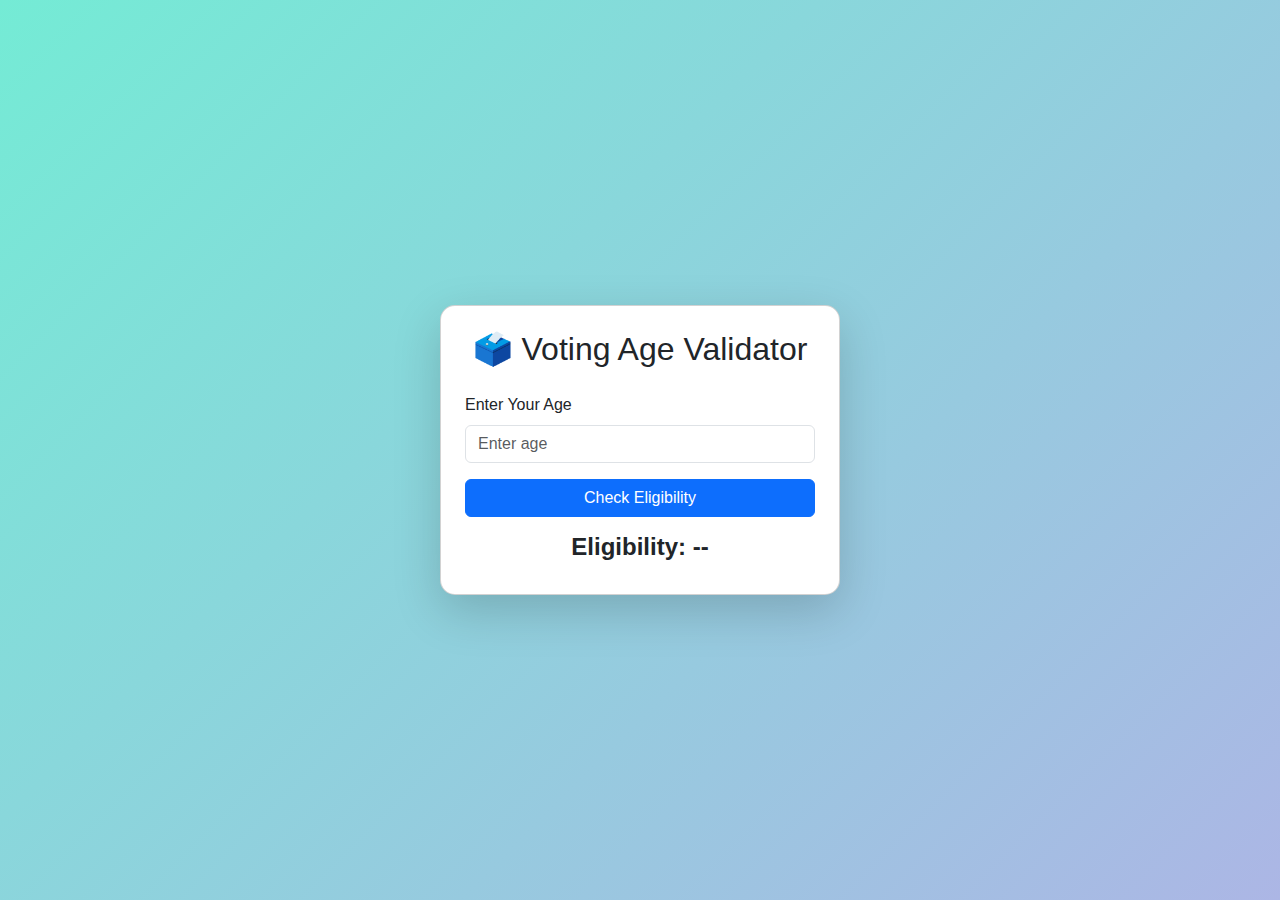
<file: javascript task/ageforvoting/index.html>
<!DOCTYPE html>
<html lang="en">
<head>
  <meta charset="UTF-8">
  <meta name="viewport" content="width=device-width, initial-scale=1.0">
  <title>Voting Age Validator</title>
  <!-- Bootstrap CSS -->
  <link href="https://cdn.jsdelivr.net/npm/bootstrap@5.3.0/dist/css/bootstrap.min.css" rel="stylesheet">
  <!-- Custom CSS -->
  <link rel="stylesheet" href="style.css">
</head>
<body>
  <div class="container d-flex justify-content-center align-items-center vh-100">
    <div class="card shadow-lg p-4 calc-card animate__animated animate__fadeInDown">
      <h2 class="text-center mb-4">🗳️ Voting Age Validator</h2>
      <form onsubmit="return validateAge()">
        <div class="mb-3">
          <label for="age" class="form-label">Enter Your Age</label>
          <input type="number" id="age" class="form-control" placeholder="Enter age">
        </div>
        <button type="submit" class="btn btn-primary w-100 btn-animate">Check Eligibility</button>
      </form>
      <div class="mt-3 text-center">
        <h4 id="result">Eligibility: --</h4>
      </div>
    </div>
  </div>

  <!-- Bootstrap JS -->
  <script src="https://cdn.jsdelivr.net/npm/bootstrap@5.3.0/dist/js/bootstrap.bundle.min.js"></script>
  <!-- External JS -->
  <script src="script.js"></script>
</body>
</html>
</file>
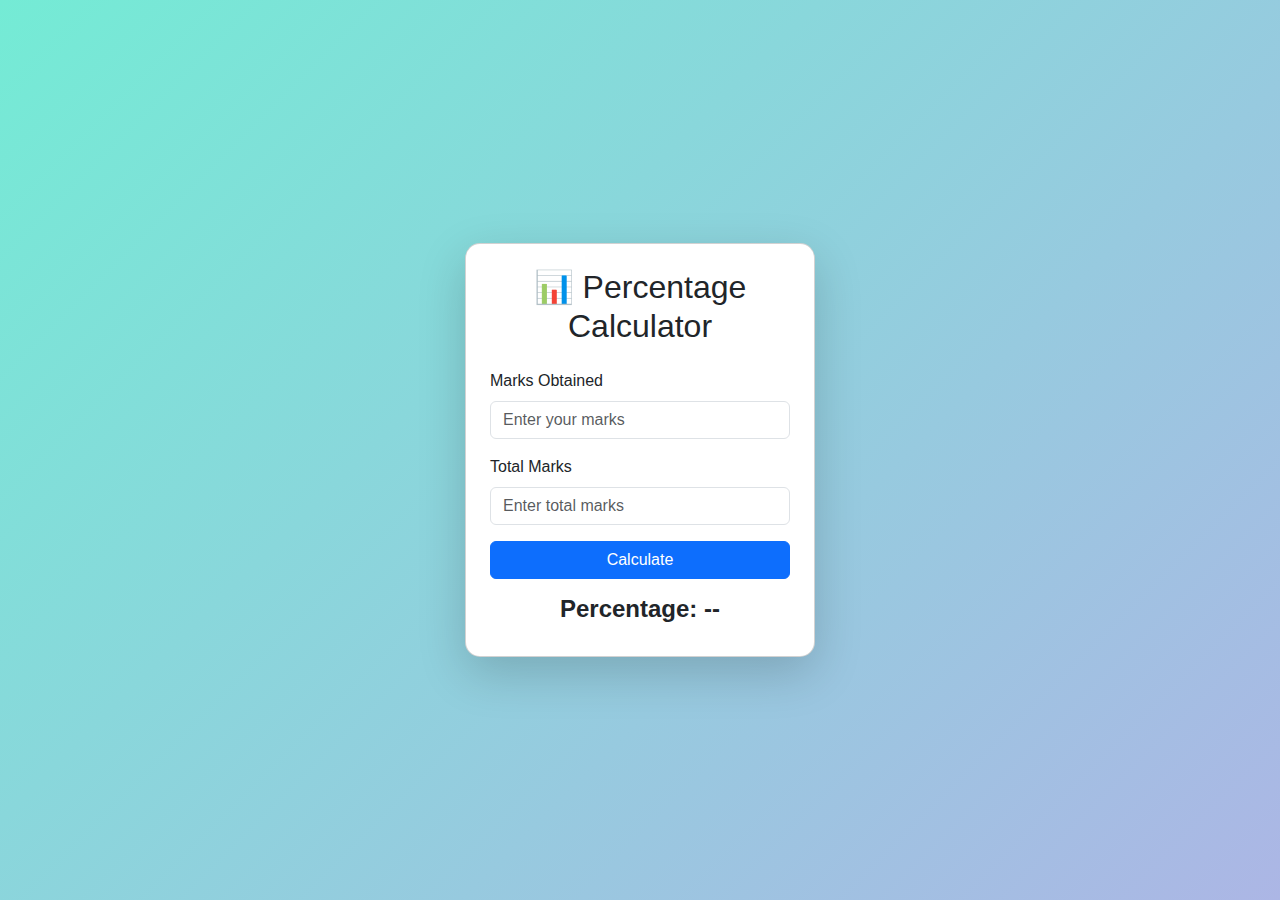
<file: javascript task/calculatepercentageusingmarks/index.html>
<!DOCTYPE html>
<html lang="en">
<head>
  <meta charset="UTF-8">
  <meta name="viewport" content="width=device-width, initial-scale=1.0">
  <title>Percentage Calculator</title>
  <!-- Bootstrap CSS -->
  <link href="https://cdn.jsdelivr.net/npm/bootstrap@5.3.0/dist/css/bootstrap.min.css" rel="stylesheet">
  <!-- Custom CSS -->
  <link rel="stylesheet" href="style.css">
</head>
<body>
  <div class="container d-flex justify-content-center align-items-center vh-100">
    <div class="card shadow-lg p-4 calc-card">
      <h2 class="text-center mb-4">📊 Percentage Calculator</h2>
      <form onsubmit="return calculatePercentage()">
        <div class="mb-3">
          <label for="marksObtained" class="form-label">Marks Obtained</label>
          <input type="number" id="marksObtained" class="form-control" placeholder="Enter your marks">
        </div>
        <div class="mb-3">
          <label for="totalMarks" class="form-label">Total Marks</label>
          <input type="number" id="totalMarks" class="form-control" placeholder="Enter total marks">
        </div>
        <button type="submit" class="btn btn-primary w-100 btn-animate">Calculate</button>
      </form>
      <div class="mt-3 text-center">
        <h4 id="result">Percentage: --</h4>
      </div>
    </div>
  </div>

  <!-- Bootstrap JS -->
  <script src="https://cdn.jsdelivr.net/npm/bootstrap@5.3.0/dist/js/bootstrap.bundle.min.js"></script>
  <!-- External JS -->
  <script src="script.js"></script>
</body>
</html>
</file>
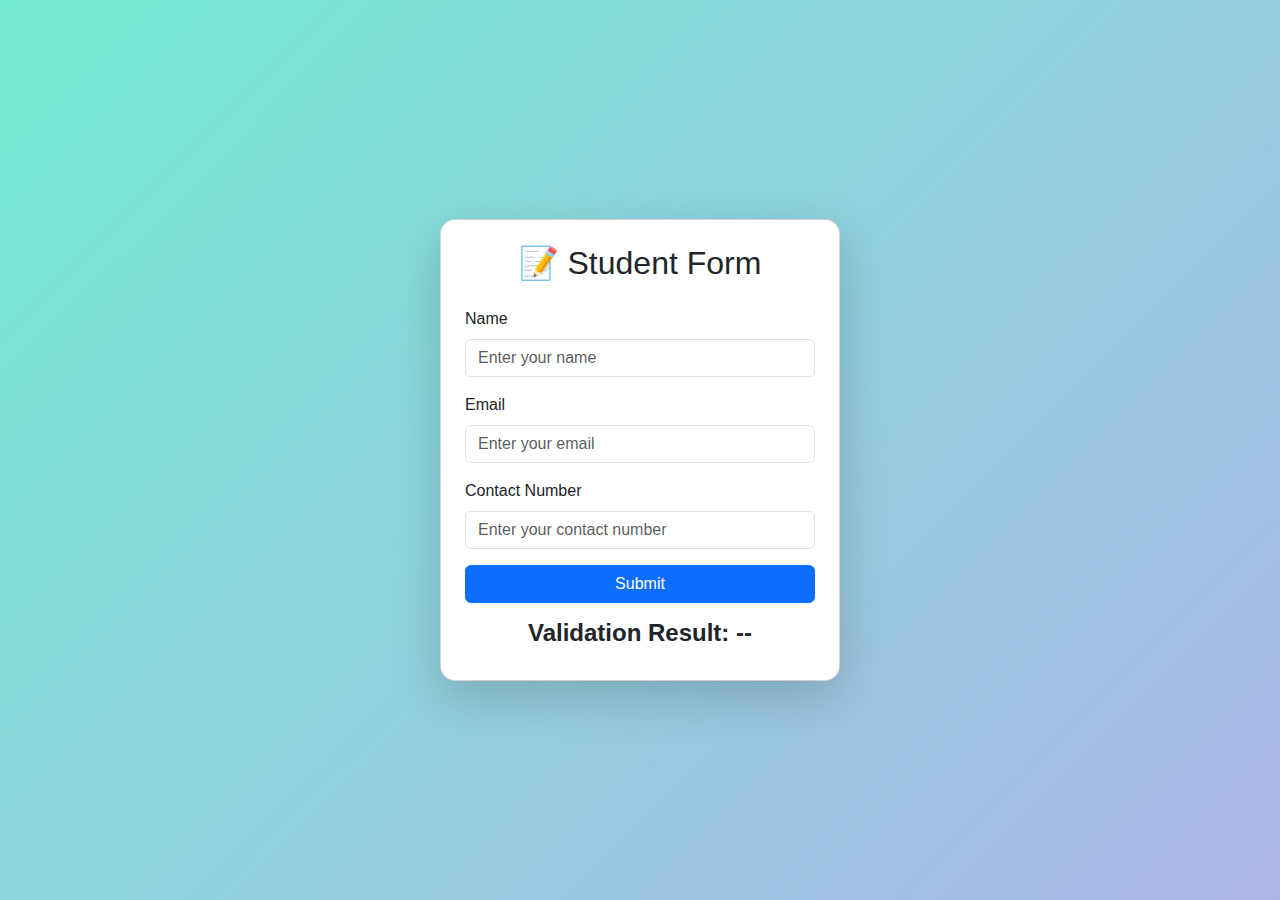
<file: javascript task/formwithfield/index.html>
<!DOCTYPE html>
<html lang="en">
<head>
  <meta charset="UTF-8">
  <meta name="viewport" content="width=device-width, initial-scale=1.0">
  <title>Form Validation</title>
  <!-- Bootstrap CSS -->
  <link href="https://cdn.jsdelivr.net/npm/bootstrap@5.3.0/dist/css/bootstrap.min.css" rel="stylesheet">
  <!-- Custom CSS -->
  <link rel="stylesheet" href="style.css">
</head>
<body>
  <div class="container d-flex justify-content-center align-items-center vh-100">
    <div class="card shadow-lg p-4 form-card">
      <h2 class="text-center mb-4">📝 Student Form</h2>
      <form onsubmit="return validateForm()">
        <div class="mb-3">
          <label for="name" class="form-label">Name</label>
          <input type="text" id="name" class="form-control" placeholder="Enter your name">
        </div>
        <div class="mb-3">
          <label for="email" class="form-label">Email</label>
          <input type="text" id="email" class="form-control" placeholder="Enter your email">
        </div>
        <div class="mb-3">
          <label for="contact" class="form-label">Contact Number</label>
          <input type="text" id="contact" class="form-control" placeholder="Enter your contact number">
        </div>
        <button type="submit" class="btn btn-primary w-100 btn-animate">Submit</button>
      </form>
      <div class="mt-3 text-center">
        <h4 id="message">Validation Result: --</h4>
      </div>
    </div>
  </div>

  <!-- Bootstrap JS -->
  <script src="https://cdn.jsdelivr.net/npm/bootstrap@5.3.0/dist/js/bootstrap.bundle.min.js"></script>
  <!-- External JS -->
  <script src="script.js"></script>
</body>
</html>
</file>
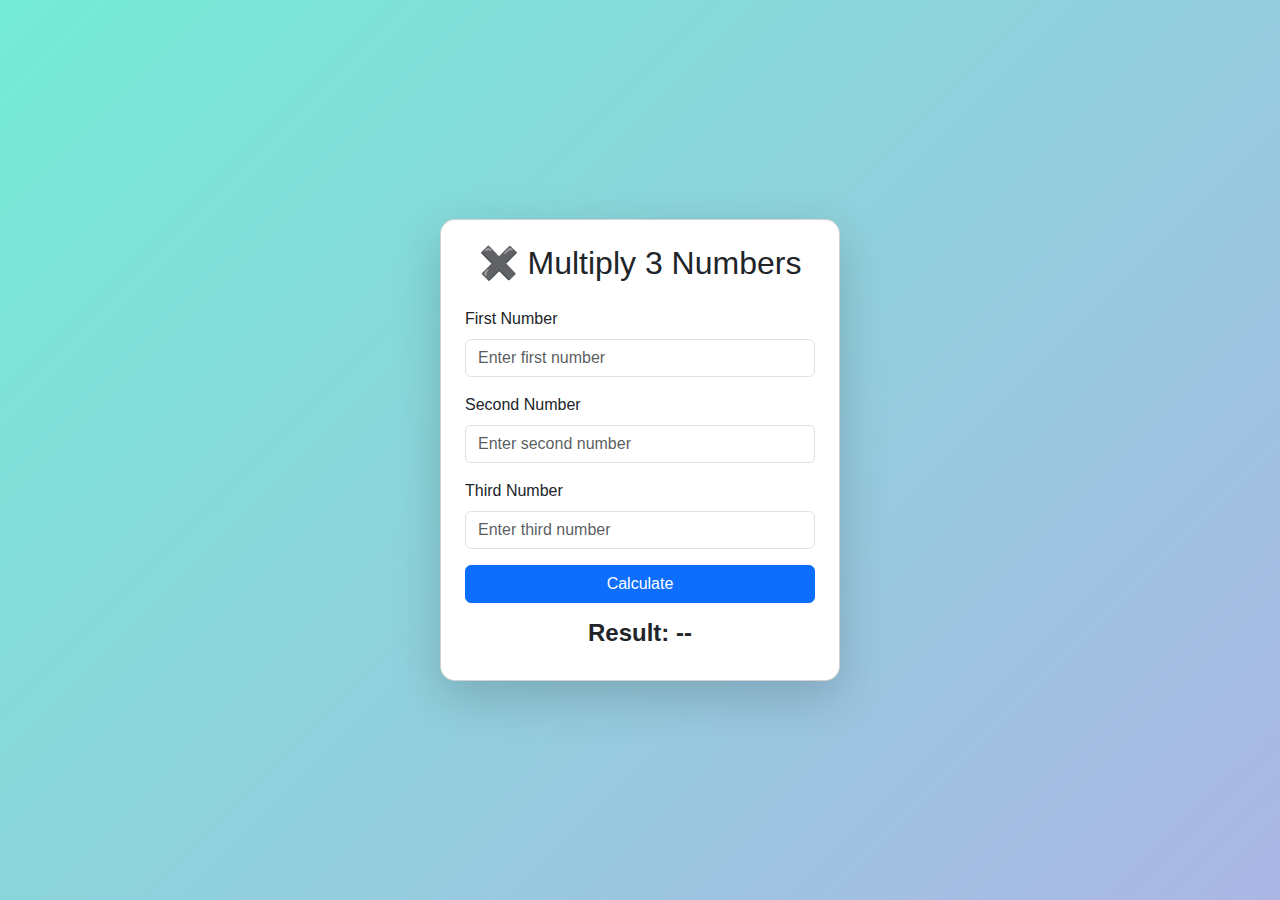
<file: javascript task/multi3num/index.html>
<!DOCTYPE html>
<html lang="en">
<head>
  <meta charset="UTF-8">
  <meta name="viewport" content="width=device-width, initial-scale=1.0">
  <title>Multiply 3 Numbers</title>
  <!-- Bootstrap CSS -->
  <link href="https://cdn.jsdelivr.net/npm/bootstrap@5.3.0/dist/css/bootstrap.min.css" rel="stylesheet">
  <!-- Custom CSS -->
  <link rel="stylesheet" href="style.css">
</head>
<body>
  <div class="container d-flex justify-content-center align-items-center vh-100">
    <div class="card shadow-lg p-4 calc-card">
      <h2 class="text-center mb-4">✖️ Multiply 3 Numbers</h2>
      <form onsubmit="return multiplyNumbers()">
        <div class="mb-3">
          <label for="num1" class="form-label">First Number</label>
          <input type="number" id="num1" class="form-control" placeholder="Enter first number">
        </div>
        <div class="mb-3">
          <label for="num2" class="form-label">Second Number</label>
          <input type="number" id="num2" class="form-control" placeholder="Enter second number">
        </div>
        <div class="mb-3">
          <label for="num3" class="form-label">Third Number</label>
          <input type="number" id="num3" class="form-control" placeholder="Enter third number">
        </div>
        <button type="submit" class="btn btn-primary w-100 btn-animate">Calculate</button>
      </form>
      <div class="mt-3 text-center">
        <h4 id="result">Result: --</h4>
      </div>
    </div>
  </div>

  <!-- Confetti Canvas -->
  <canvas id="confettiCanvas"></canvas>

  <!-- Bootstrap JS -->
  <script src="https://cdn.jsdelivr.net/npm/bootstrap@5.3.0/dist/js/bootstrap.bundle.min.js"></script>
  <!-- External JS -->
  <script src="script.js"></script>
</body>
</html>
</file>
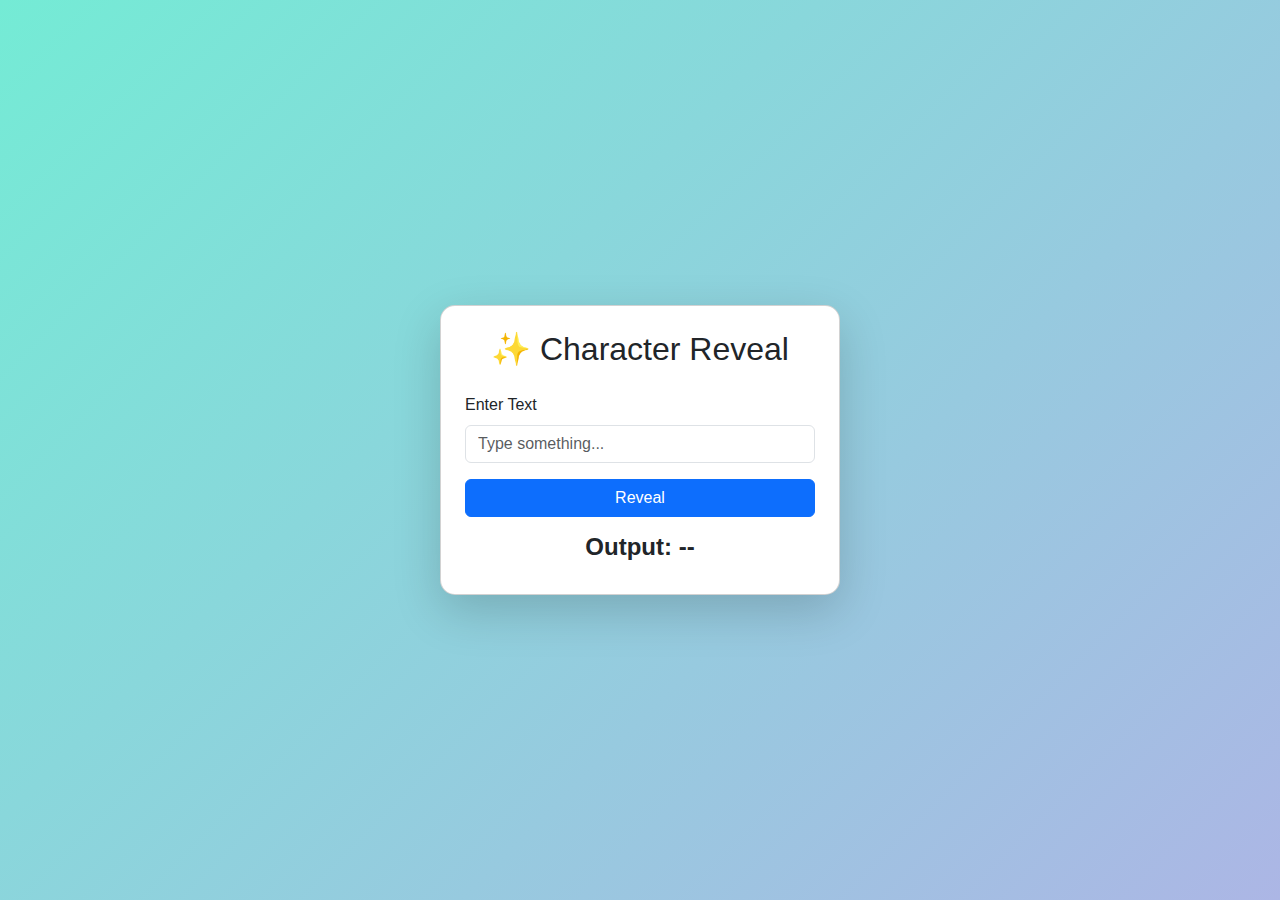
<file: javascript task/settimeout/index.html>
<!DOCTYPE html>
<html lang="en">
<head>
  <meta charset="UTF-8">
  <meta name="viewport" content="width=device-width, initial-scale=1.0">
  <title>Character Reveal Animation</title>
  <!-- Bootstrap CSS -->
  <link href="https://cdn.jsdelivr.net/npm/bootstrap@5.3.0/dist/css/bootstrap.min.css" rel="stylesheet">
  <!-- Custom CSS -->
  <link rel="stylesheet" href="style.css">
</head>
<body>
  <div class="container d-flex justify-content-center align-items-center vh-100">
    <div class="card shadow-lg p-4 calc-card">
      <h2 class="text-center mb-4">✨ Character Reveal</h2>
      <form onsubmit="return showCharacters()">
        <div class="mb-3">
          <label for="inputText" class="form-label">Enter Text</label>
          <input type="text" id="inputText" class="form-control" placeholder="Type something...">
        </div>
        <button type="submit" class="btn btn-primary w-100 btn-animate">Reveal</button>
      </form>
      <div class="mt-3 text-center">
        <h4 id="result">Output: --</h4>
      </div>
    </div>
  </div>

  <!-- Bootstrap JS -->
  <script src="https://cdn.jsdelivr.net/npm/bootstrap@5.3.0/dist/js/bootstrap.bundle.min.js"></script>
  <!-- External JS -->
  <script src="script.js"></script>
</body>
</html>
</file>
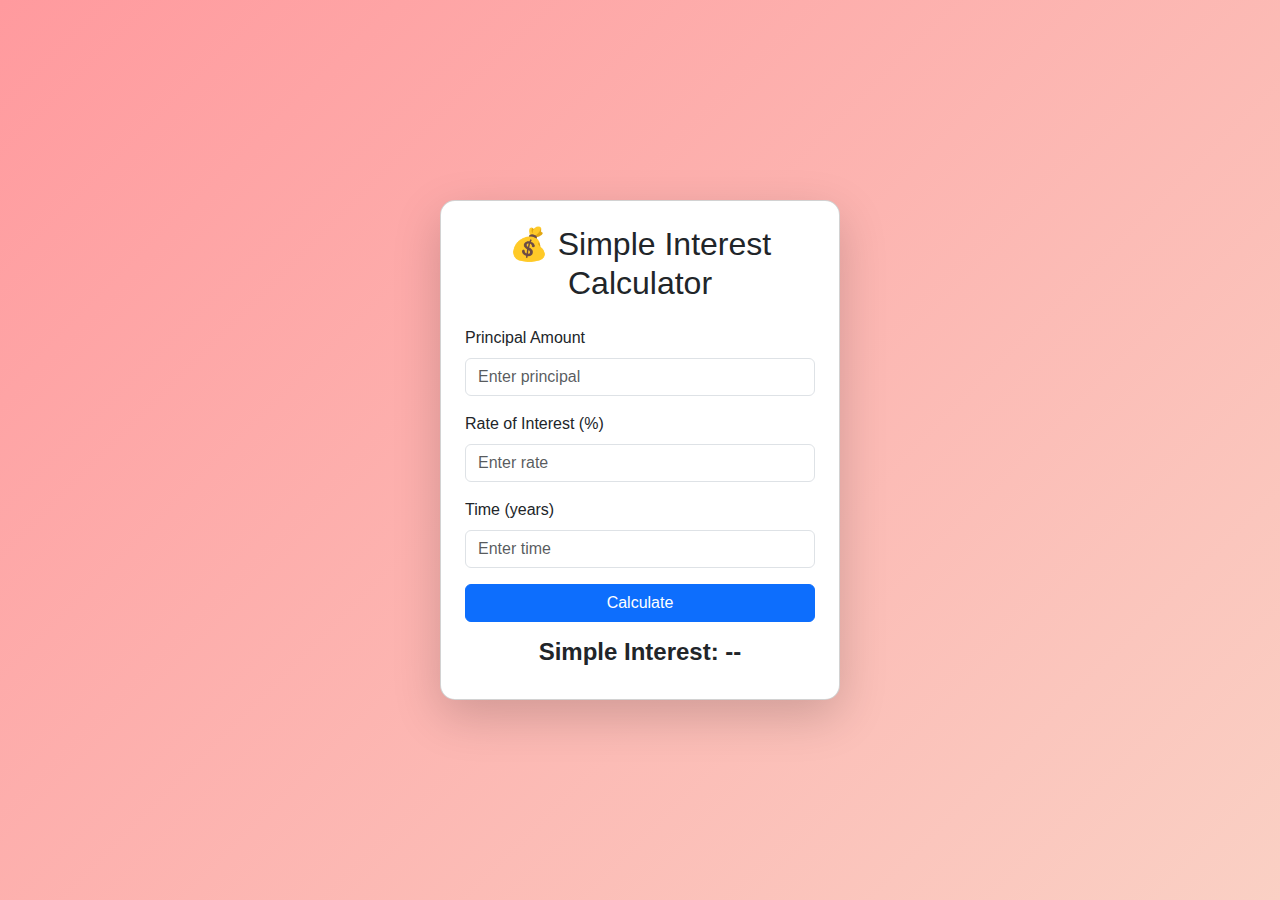
<file: javascript task/simpleintrest/index.html>
<!DOCTYPE html>
<html lang="en">
<head>
  <meta charset="UTF-8">
  <meta name="viewport" content="width=device-width, initial-scale=1.0">
  <title>Simple Interest Calculator</title>
  <!-- Bootstrap CSS -->
  <link href="https://cdn.jsdelivr.net/npm/bootstrap@5.3.0/dist/css/bootstrap.min.css" rel="stylesheet">
  <!-- Custom CSS -->
  <link rel="stylesheet" href="style.css">
</head>
<body>
  <div class="container d-flex justify-content-center align-items-center vh-100">
    <div class="card shadow-lg p-4 calc-card animate__animated animate__fadeInDown">
      <h2 class="text-center mb-4">💰 Simple Interest Calculator</h2>
      <form onsubmit="return calculateInterest()">
        <div class="mb-3">
          <label for="principal" class="form-label">Principal Amount</label>
          <input type="number" id="principal" class="form-control" placeholder="Enter principal">
        </div>
        <div class="mb-3">
          <label for="rate" class="form-label">Rate of Interest (%)</label>
          <input type="number" id="rate" class="form-control" placeholder="Enter rate">
        </div>
        <div class="mb-3">
          <label for="time" class="form-label">Time (years)</label>
          <input type="number" id="time" class="form-control" placeholder="Enter time">
        </div>
        <button type="submit" class="btn btn-primary w-100 btn-animate">Calculate</button>
      </form>
      <div class="mt-3 text-center">
        <h4 id="result">Simple Interest: --</h4>
      </div>
    </div>
  </div>

  <!-- Bootstrap JS -->
  <script src="https://cdn.jsdelivr.net/npm/bootstrap@5.3.0/dist/js/bootstrap.bundle.min.js"></script>
  <!-- External JS -->
  <script src="script.js"></script>
</body>
</html>
</file>
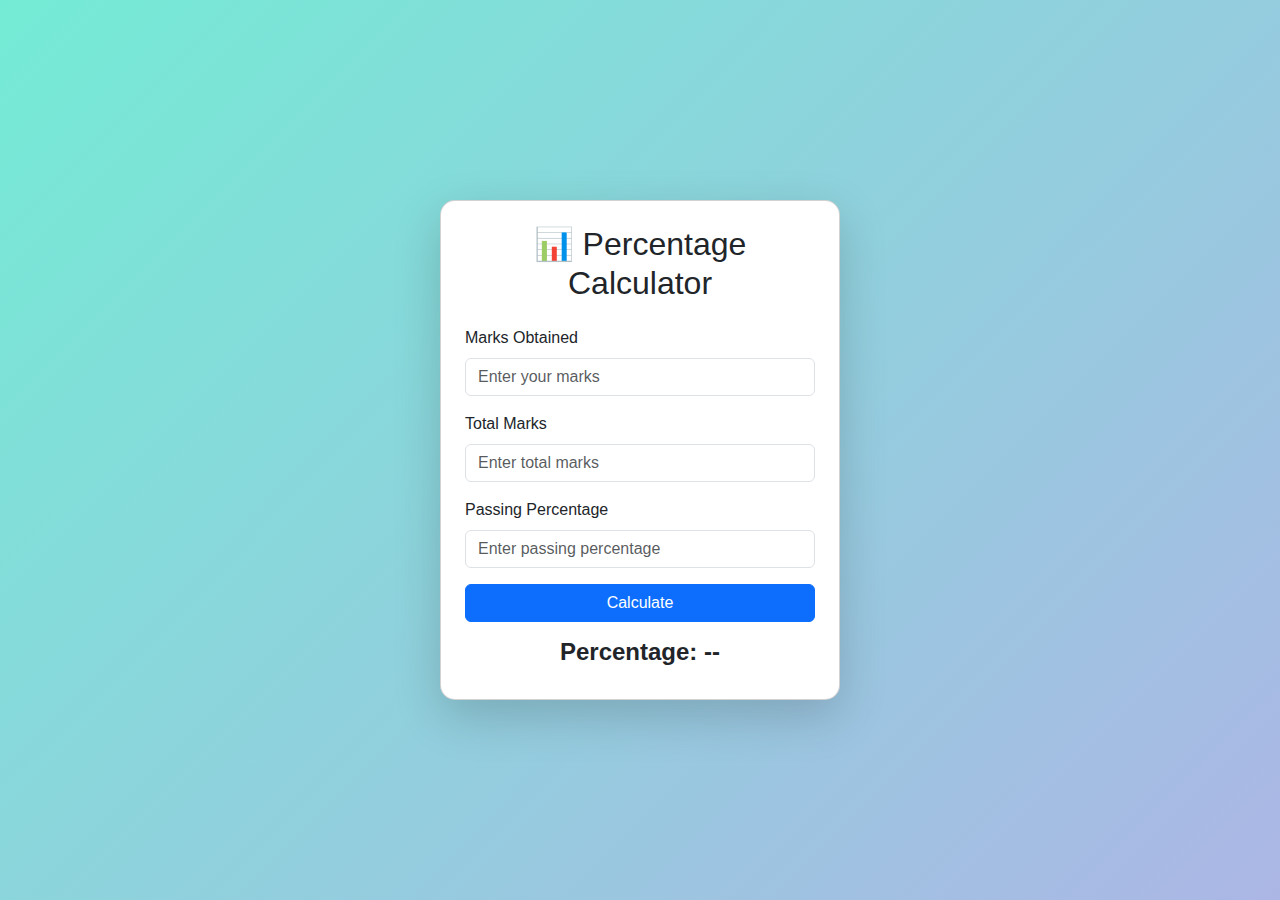
<file: javascript task/studentispassed/index.html>
<!DOCTYPE html>
<html lang="en">
<head>
  <meta charset="UTF-8">
  <meta name="viewport" content="width=device-width, initial-scale=1.0">
  <title>Percentage Calculator</title>
  <!-- Bootstrap CSS -->
  <link href="https://cdn.jsdelivr.net/npm/bootstrap@5.3.0/dist/css/bootstrap.min.css" rel="stylesheet">
  <!-- Custom CSS -->
  <link rel="stylesheet" href="style.css">
</head>
<body>
  <div class="container d-flex justify-content-center align-items-center vh-100">
    <div class="card shadow-lg p-4 calc-card animate__animated animate__fadeInDown">
      <h2 class="text-center mb-4">📊 Percentage Calculator</h2>
      <form onsubmit="return calculatePercentage()">
        <div class="mb-3">
          <label for="marksObtained" class="form-label">Marks Obtained</label>
          <input type="number" id="marksObtained" class="form-control" placeholder="Enter your marks">
        </div>
        <div class="mb-3">
          <label for="totalMarks" class="form-label">Total Marks</label>
          <input type="number" id="totalMarks" class="form-control" placeholder="Enter total marks">
        </div>
        <div class="mb-3">
          <label for="passPercent" class="form-label">Passing Percentage</label>
          <input type="number" id="passPercent" class="form-control" placeholder="Enter passing percentage">
        </div>
        <button type="submit" class="btn btn-primary w-100 btn-animate">Calculate</button>
      </form>
      <div class="mt-3 text-center">
        <h4 id="result">Percentage: --</h4>
        <h5 id="status"></h5>
      </div>
    </div>
  </div>

  <!-- Bootstrap JS -->
  <script src="https://cdn.jsdelivr.net/npm/bootstrap@5.3.0/dist/js/bootstrap.bundle.min.js"></script>
  <!-- External JS -->
  <script src="script.js"></script>
</body>
</html>
</file>
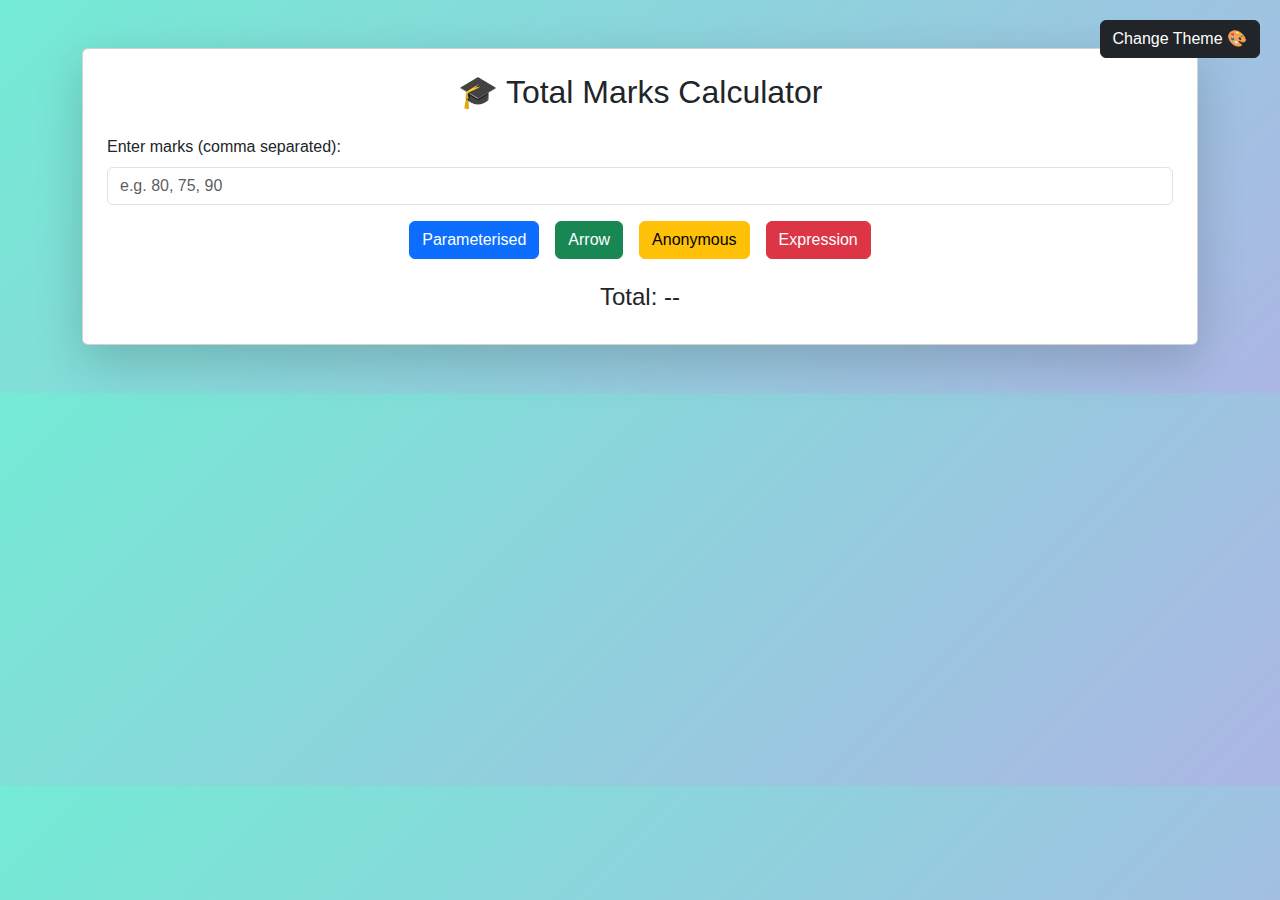
<file: javascript task/tocalculatetotalmarks/index.html>
<!DOCTYPE html>
<html lang="en">
<head>
  <meta charset="UTF-8">
  <meta name="viewport" content="width=device-width, initial-scale=1.0">
  <title>Total Marks Calculator</title>
  <!-- Bootstrap CSS -->
  <link href="https://cdn.jsdelivr.net/npm/bootstrap@5.3.0/dist/css/bootstrap.min.css" rel="stylesheet">
  <!-- Custom CSS -->
  <link rel="stylesheet" href="style.css">
</head>
<body>
  <button id="themeBtn" class="btn btn-dark">Change Theme 🎨</button>

  <div class="container py-5">
    <div class="card shadow-lg p-4">
      <h2 class="text-center mb-4">🎓 Total Marks Calculator</h2>
      <div class="mb-3">
        <label for="marksInput" class="form-label">Enter marks (comma separated):</label>
        <input type="text" id="marksInput" class="form-control" placeholder="e.g. 80, 75, 90">
      </div>
      <div class="d-flex justify-content-center gap-3 flex-wrap">
        <button class="btn btn-primary btn-animate" onclick="calculateMarks('param')">Parameterised</button>
        <button class="btn btn-success btn-animate" onclick="calculateMarks('arrow')">Arrow</button>
        <button class="btn btn-warning btn-animate" onclick="calculateMarks('anon')">Anonymous</button>
        <button class="btn btn-danger btn-animate" onclick="calculateMarks('expr')">Expression</button>
      </div>
      <div class="mt-4 text-center">
        <h4 id="result">Total: --</h4>
      </div>
    </div>
  </div>

  <!-- Bootstrap JS -->
  <script src="https://cdn.jsdelivr.net/npm/bootstrap@5.3.0/dist/js/bootstrap.bundle.min.js"></script>
  <!-- External JS -->
  <script src="script.js"></script>
</body>
</html>
</file>
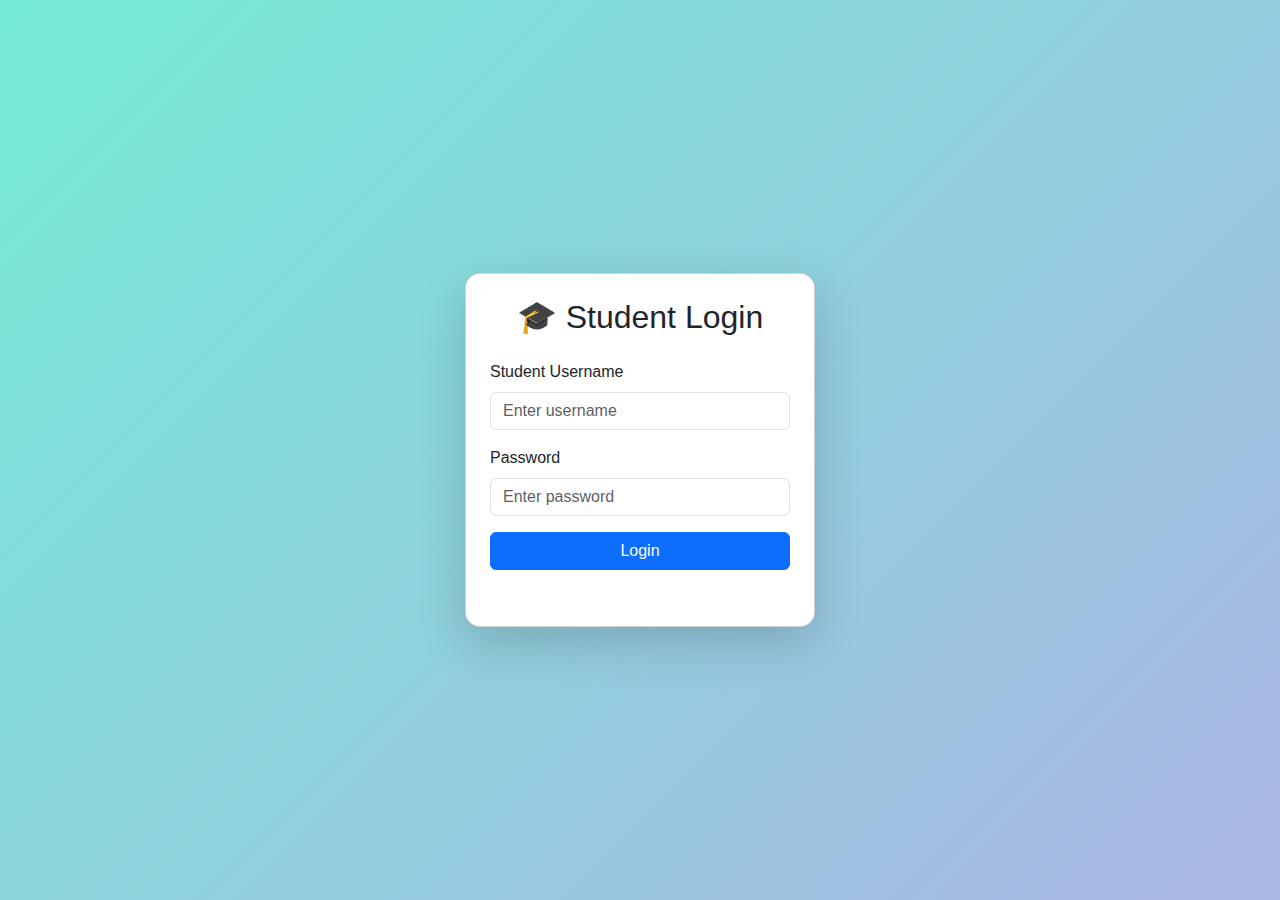
<file: javascript task/validatestudentloginandpassword/index.html>
<!DOCTYPE html>
<html lang="en">
<head>
  <meta charset="UTF-8">
  <meta name="viewport" content="width=device-width, initial-scale=1.0">
  <title>Student Login</title>
  <!-- Bootstrap CSS -->
  <link href="https://cdn.jsdelivr.net/npm/bootstrap@5.3.0/dist/css/bootstrap.min.css" rel="stylesheet">
  <!-- Custom CSS -->
  <link rel="stylesheet" href="style.css">
</head>
<body>
  <div class="container d-flex justify-content-center align-items-center vh-100">
    <div class="card shadow-lg p-4 login-card">
      <h2 class="text-center mb-4">🎓 Student Login</h2>
      <form onsubmit="return validateLogin()">
        <div class="mb-3">
          <label for="username" class="form-label">Student Username</label>
          <input type="text" id="username" class="form-control" placeholder="Enter username">
        </div>
        <div class="mb-3">
          <label for="password" class="form-label">Password</label>
          <input type="password" id="password" class="form-control" placeholder="Enter password">
        </div>
        <button type="submit" class="btn btn-primary w-100 btn-animate">Login</button>
      </form>
      <div class="mt-3 text-center">
        <p id="message"></p>
      </div>
    </div>
  </div>

  <!-- Bootstrap JS -->
  <script src="https://cdn.jsdelivr.net/npm/bootstrap@5.3.0/dist/js/bootstrap.bundle.min.js"></script>
  <!-- External JS -->
  <script src="script.js"></script>
</body>
</html>
</file>
<file: javascript task/ageforvoting/style.css>
body {
  background: linear-gradient(135deg, #74ebd5, #ACB6E5);
  font-family: 'Poppins', sans-serif;
  transition: background 1s ease;
  animation: bgChange 12s infinite alternate;
}

.calc-card {
  width: 400px;
  border-radius: 15px;
  transition: transform 0.3s ease-in-out;
}

.calc-card:hover {
  transform: scale(1.05);
}

.btn-animate {
  transition: all 0.3s ease;
}

.btn-animate:hover {
  background-color: #ff6f61;
  color: white;
  transform: translateY(-3px);
}

#result {
  font-weight: bold;
  transition: color 0.3s ease;
  animation: glow 2s infinite;
}

/* Extra animations */
@keyframes glow {
  0% { text-shadow: 0 0 5px #fff; }
  50% { text-shadow: 0 0 20px #ff6f61; }
  100% { text-shadow: 0 0 5px #fff; }
}

@keyframes bgChange {
  0% { background: linear-gradient(135deg, #74ebd5, #ACB6E5); }
  50% { background: linear-gradient(135deg, #ff9a9e, #fad0c4); }
  100% { background: linear-gradient(135deg, #f6d365, #fda085); }
}
</file>
<file: javascript task/calculatepercentageusingmarks/style.css>
body {
  background: linear-gradient(135deg, #74ebd5, #ACB6E5);
  font-family: 'Poppins', sans-serif;
  transition: background 0.5s ease;
}

.calc-card {
  width: 350px;
  border-radius: 15px;
  transition: transform 0.3s ease-in-out;
}

.calc-card:hover {
  transform: scale(1.05);
}

.btn-animate {
  transition: all 0.3s ease;
}

.btn-animate:hover {
  background-color: #ff6f61;
  color: white;
  transform: translateY(-3px);
}

#result {
  font-weight: bold;
  transition: color 0.3s ease;
}
</file>
<file: javascript task/formwithfield/style.css>
body {
  background: linear-gradient(135deg, #74ebd5, #ACB6E5);
  font-family: 'Poppins', sans-serif;
  transition: background 1s ease;
  animation: bgChange 12s infinite alternate;
}

.form-card {
  width: 400px;
  border-radius: 15px;
  transition: transform 0.3s ease-in-out;
}

.form-card:hover {
  transform: scale(1.05);
}

.btn-animate {
  transition: all 0.3s ease;
}

.btn-animate:hover {
  background-color: #ff6f61;
  color: white;
  transform: translateY(-3px);
}

#message {
  font-weight: bold;
  transition: color 0.3s ease;
  animation: glow 2s infinite;
}

/* Glow animation */
@keyframes glow {
  0% { text-shadow: 0 0 5px #fff; }
  50% { text-shadow: 0 0 20px #ff6f61; }
  100% { text-shadow: 0 0 5px #fff; }
}

/* Background animation */
@keyframes bgChange {
  0% { background: linear-gradient(135deg, #74ebd5, #ACB6E5); }
  50% { background: linear-gradient(135deg, #ff9a9e, #fad0c4); }
  100% { background: linear-gradient(135deg, #f6d365, #fda085); }
}
</file>
<file: javascript task/multi3num/style.css>
body {
  background: linear-gradient(135deg, #74ebd5, #ACB6E5);
  font-family: 'Poppins', sans-serif;
  overflow: hidden;
}

.calc-card {
  width: 400px;
  border-radius: 15px;
  transition: transform 0.3s ease-in-out;
}

.calc-card:hover {
  transform: scale(1.05);
}

.btn-animate {
  transition: all 0.3s ease;
}

.btn-animate:hover {
  background-color: #ff6f61;
  color: white;
  transform: translateY(-3px);
}

#result {
  font-weight: bold;
  transition: color 0.3s ease;
  animation: glow 2s infinite;
}

/* Confetti Canvas */
#confettiCanvas {
  position: fixed;
  top: 0;
  left: 0;
  width: 100%;
  height: 100%;
  pointer-events: none;
}

/* Glow animation */
@keyframes glow {
  0% { text-shadow: 0 0 5px #fff; }
  50% { text-shadow: 0 0 20px #ff6f61; }
  100% { text-shadow: 0 0 5px #fff; }
}
</file>
<file: javascript task/settimeout/style.css>
body {
  background: linear-gradient(135deg, #74ebd5, #ACB6E5);
  font-family: 'Poppins', sans-serif;
  transition: background 1s ease;
  animation: bgChange 12s infinite alternate;
}

.calc-card {
  width: 400px;
  border-radius: 15px;
  transition: transform 0.3s ease-in-out;
}

.calc-card:hover {
  transform: scale(1.05);
}

.btn-animate {
  transition: all 0.3s ease;
}

.btn-animate:hover {
  background-color: #ff6f61;
  color: white;
  transform: translateY(-3px);
}

#result {
  font-weight: bold;
  transition: color 0.3s ease;
  animation: glow 2s infinite;
}

/* Glow animation */
@keyframes glow {
  0% { text-shadow: 0 0 5px #fff; }
  50% { text-shadow: 0 0 20px #ff6f61; }
  100% { text-shadow: 0 0 5px #fff; }
}

/* Background animation */
@keyframes bgChange {
  0% { background: linear-gradient(135deg, #74ebd5, #ACB6E5); }
  50% { background: linear-gradient(135deg, #ff9a9e, #fad0c4); }
  100% { background: linear-gradient(135deg, #f6d365, #fda085); }
}
</file>
<file: javascript task/simpleintrest/style.css>
body {
  background: linear-gradient(135deg, #ff9a9e, #fad0c4);
  font-family: 'Poppins', sans-serif;
  transition: background 1s ease;
  animation: bgChange 10s infinite alternate;
}

.calc-card {
  width: 400px;
  border-radius: 15px;
  transition: transform 0.3s ease-in-out;
}

.calc-card:hover {
  transform: scale(1.05);
}

.btn-animate {
  transition: all 0.3s ease;
}

.btn-animate:hover {
  background-color: #74ebd5;
  color: black;
  transform: translateY(-3px);
}

#result {
  font-weight: bold;
  transition: color 0.3s ease;
  animation: glow 2s infinite;
}

/* Extra animations */
@keyframes glow {
  0% { text-shadow: 0 0 5px #fff; }
  50% { text-shadow: 0 0 20px #74ebd5; }
  100% { text-shadow: 0 0 5px #fff; }
}

@keyframes bgChange {
  0% { background: linear-gradient(135deg, #ff9a9e, #fad0c4); }
  50% { background: linear-gradient(135deg, #a1c4fd, #c2e9fb); }
  100% { background: linear-gradient(135deg, #f6d365, #fda085); }
}
</file>
<file: javascript task/studentispassed/style.css>
body {
  background: linear-gradient(135deg, #74ebd5, #ACB6E5);
  font-family: 'Poppins', sans-serif;
  transition: background 0.5s ease;
}

.calc-card {
  width: 400px;
  border-radius: 15px;
  transition: transform 0.3s ease-in-out;
}

.calc-card:hover {
  transform: scale(1.05);
}

.btn-animate {
  transition: all 0.3s ease;
}

.btn-animate:hover {
  background-color: #ff6f61;
  color: white;
  transform: translateY(-3px);
}

#result, #status {
  font-weight: bold;
  transition: color 0.3s ease;
}

/* Extra animations */
@keyframes glow {
  0% { text-shadow: 0 0 5px #fff; }
  50% { text-shadow: 0 0 20px #ff6f61; }
  100% { text-shadow: 0 0 5px #fff; }
}

#status {
  animation: glow 2s infinite;
}
</file>
<file: javascript task/tocalculatetotalmarks/style.css>
body {
  font-family: 'Poppins', sans-serif;
  transition: background 0.5s ease, color 0.5s ease;
}

.card {
  transition: transform 0.3s ease-in-out;
}

.card:hover {
  transform: scale(1.05);
}

.btn-animate {
  transition: all 0.3s ease;
}

.btn-animate:hover {
  transform: translateY(-3px);
}

#themeBtn {
  position: fixed;
  top: 20px;
  right: 20px;
  z-index: 1000;
}
</file>
<file: javascript task/validatestudentloginandpassword/style.css>
body {
  background: linear-gradient(135deg, #74ebd5, #ACB6E5);
  font-family: 'Poppins', sans-serif;
  transition: background 0.5s ease;
}

.login-card {
  width: 350px;
  border-radius: 15px;
  transition: transform 0.3s ease-in-out;
}

.login-card:hover {
  transform: scale(1.05);
}

.btn-animate {
  transition: all 0.3s ease;
}

.btn-animate:hover {
  background-color: #ff6f61;
  color: white;
  transform: translateY(-3px);
}

#message {
  font-weight: bold;
  transition: color 0.3s ease;
}
</file>
